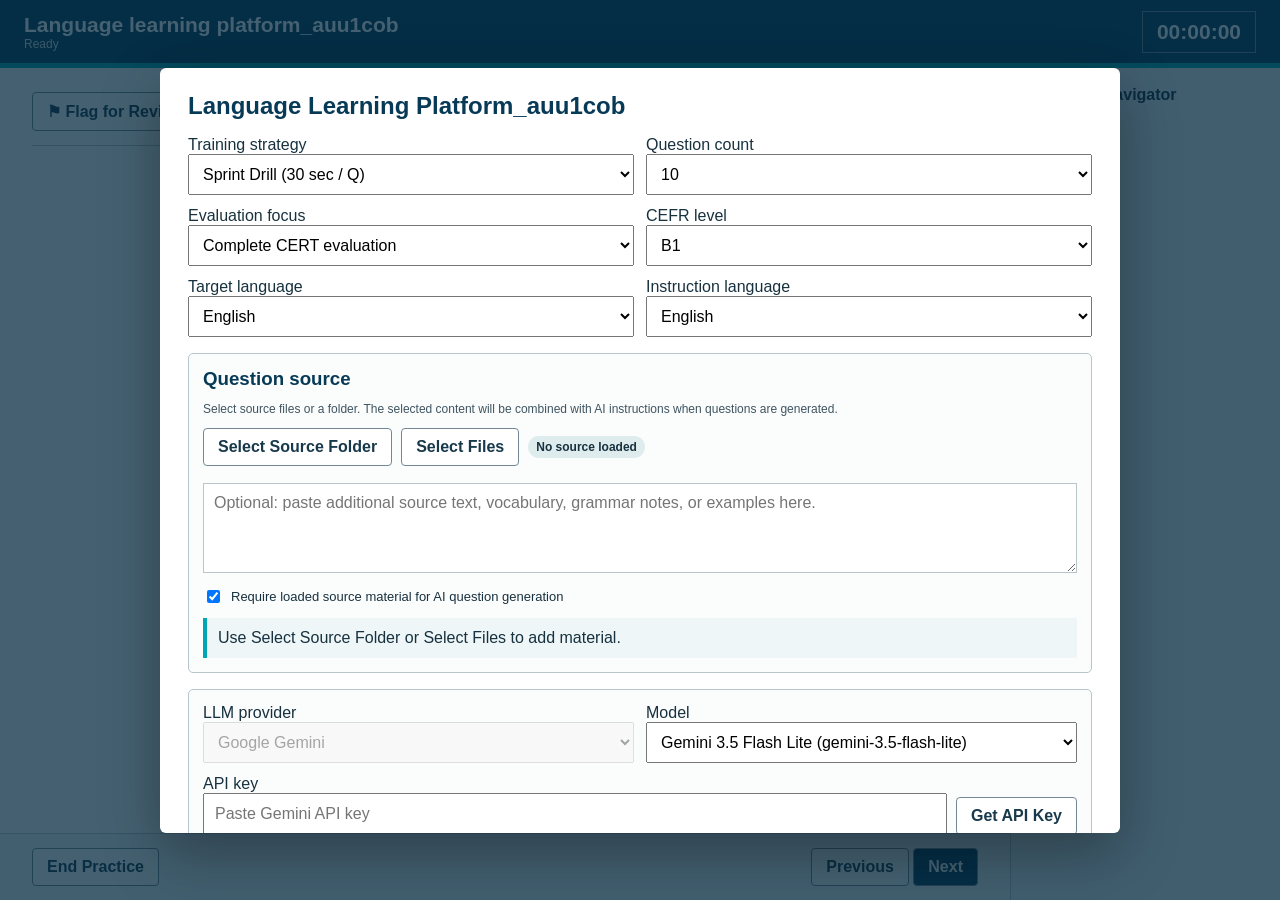
<file: Learning_platform.html>
<!doctype html>
<html lang="en">
<head>
<meta charset="utf-8"><meta name="viewport" content="width=device-width,initial-scale=1">
<title>Language Learning Platform_auu1cob</title>
<meta http-equiv="Content-Security-Policy" content="default-src 'self'; script-src 'self' 'unsafe-inline'; style-src 'self' 'unsafe-inline'; connect-src https://generativelanguage.googleapis.com; img-src 'self' data:; object-src 'none'; base-uri 'self'; form-action 'self'">
<style>
:root{--navy:#073a57;--teal:#00a6b2;--bg:#eef3f5;--line:#b8c5cb;--ok:#17823b;--bad:#c43832;--warn:#f2a900;--muted:#5b6d77}*{box-sizing:border-box}body{margin:0;font-family:Segoe UI,Arial,sans-serif;background:var(--bg);color:#17313f}button,input,select,textarea{font:inherit}header{height:68px;background:var(--navy);color:#fff;border-bottom:5px solid var(--teal);display:flex;align-items:center;justify-content:space-between;padding:0 24px}.brand{font-size:21px;font-weight:750}.sub,.small{font-size:12px;opacity:.82}.timer{font-size:21px;font-weight:700;border:1px solid #6f8998;padding:8px 14px}.layout{display:grid;grid-template-columns:1fr 270px;min-height:calc(100vh - 68px)}main{background:#fff;padding:24px 32px 96px}.side{padding:18px;border-left:1px solid var(--line)}.toolbar{display:flex;gap:9px;border-bottom:1px solid var(--line);padding-bottom:14px}.btn{border:1px solid #738894;background:#fff;color:#17394b;padding:9px 14px;border-radius:4px;font-weight:650;cursor:pointer}.btn:disabled{opacity:.5;cursor:not-allowed}.primary{background:var(--navy);color:#fff}.meta{display:flex;justify-content:space-between;margin:22px 0 16px;font-weight:700}.stem{font-size:19px;line-height:1.55;max-width:1000px}.answers{display:grid;gap:11px;max-width:1000px}.option{display:flex;gap:12px;padding:14px;border:1px solid #a8b6bd;cursor:pointer}.option.selected{border:2px solid var(--navy);background:#eaf5f7;padding:13px}.grid{display:grid;grid-template-columns:repeat(5,1fr);gap:7px;margin-top:15px}.qbtn{height:38px;border:1px solid #87969e;background:#fff;font-weight:700}.done{background:var(--navy);color:#fff}.flag{border:3px solid var(--warn)}.current{outline:3px solid var(--teal)}.expired{background:#ddd;color:#555}.footer{position:fixed;bottom:0;left:0;right:270px;background:#f3f6f7;border-top:1px solid var(--line);padding:14px 32px;display:flex;justify-content:space-between;z-index:6}.modal{position:fixed;inset:0;background:#052b40bd;display:flex;align-items:center;justify-content:center;padding:20px;z-index:20}.hidden{display:none!important}.card{background:#fff;width:min(960px,96vw);max-height:85vh;overflow:auto;padding:24px 28px;border-radius:6px;box-shadow:0 20px 60px #0005}.card h1,.card h2{color:var(--navy);margin:0 0 16px}.fields{display:grid;grid-template-columns:repeat(2,1fr);gap:12px}.fields input,.fields select{width:100%;padding:10px}.providerBox,.sourceBox{border:1px solid var(--line);padding:14px;margin-top:16px;border-radius:5px;background:#fbfcfc}.actions,.sourceActions{display:flex;justify-content:flex-end;gap:9px;flex-wrap:wrap;margin-top:20px}.sourceActions{justify-content:flex-start;margin-top:0;align-items:center}.status,.sourceSummary{padding:11px;background:#eef6f7;border-left:4px solid var(--teal);margin-top:12px}.status.ok{background:#eef8f1;border-color:var(--ok)}.status.bad{background:#fff4f3;border-color:var(--bad)}.timingNotice{margin-top:16px;padding:12px;background:#eef6f7;border-left:4px solid var(--teal)}.timingNotice h3,.sourceBox h3{margin:0 0 8px;color:var(--navy)}.timingNotice ul{margin:0;padding-left:22px}.summary{display:grid;grid-template-columns:repeat(4,1fr);gap:12px;margin:18px 0}.stat{text-align:center;padding:15px;background:#edf3f5;border-top:4px solid var(--navy)}.stat b{display:block;font-size:27px}.result{padding:10px 14px;border-left:5px solid var(--ok);background:#f3f8f5;margin:10px 0}.wrong{border-color:var(--bad);background:#fff4f3}.toast{position:fixed;right:22px;top:84px;padding:13px 18px;color:#fff;border-radius:5px;z-index:99;box-shadow:0 8px 30px #0004;background:var(--ok);max-width:420px}.toast.bad{background:var(--bad)}.spinner{display:inline-block;width:15px;height:15px;border:2px solid #ffffff80;border-top-color:#fff;border-radius:50%;animation:spin .8s linear infinite;vertical-align:-2px;margin-right:7px}@keyframes spin{to{transform:rotate(360deg)}}.apiRow{grid-column:1/-1;display:grid;grid-template-columns:1fr auto;gap:9px;align-items:end}.pmiDash{margin:18px 0;padding:18px;border:1px solid var(--line);background:#fbfcfc}.bandScale{display:grid;grid-template-columns:repeat(4,1fr);height:34px;overflow:hidden;color:#fff;font-size:12px;font-weight:700;text-align:center;line-height:34px}.bandScale span:nth-child(1){background:#b7443e}.bandScale span:nth-child(2){background:#e38b2c}.bandScale span:nth-child(3){background:#2b8a70}.bandScale span:nth-child(4){background:#075985}.markerRow{position:relative;height:28px}.scoreMarker{position:absolute;top:3px;transform:translateX(-50%);font-weight:800;color:var(--navy)}.domainRows{display:grid;gap:10px;margin-top:16px}.domainRow{display:grid;grid-template-columns:minmax(130px,1fr) 2fr 130px;gap:10px;align-items:center}.domainBar{height:14px;background:#dce5e9;border-radius:10px;overflow:hidden}.domainFill{height:100%;background:var(--teal)}.bandLabel{font-weight:750;text-align:right}.practiceOnly{margin-top:12px;font-size:12px;color:var(--muted)}.confidenceBox{max-width:1000px;margin-top:14px;padding:12px;background:#eef6f7;border-left:4px solid var(--teal)}.confidenceBox select{margin-left:8px;padding:7px}.sourceList{font-size:12px;color:var(--muted);margin-top:7px;max-height:80px;overflow:auto;white-space:pre-wrap}.sourceBox textarea{width:100%;min-height:90px;margin-top:10px;padding:10px;border:1px solid var(--line);resize:vertical}.sourceBadge{display:inline-block;padding:4px 8px;border-radius:12px;background:#dfecee;font-size:12px;font-weight:700}.checkRow{display:flex;gap:8px;align-items:center;margin-top:10px;font-size:13px}@media(max-width:820px){.layout{grid-template-columns:1fr}.side{display:none}.footer{right:0}.fields,.summary{grid-template-columns:1fr}.apiRow{grid-template-columns:1fr}main{padding:18px 18px 96px}}
</style></head>
<body>
<header><div><div class="brand">Language learning platform_auu1cob</div><div class="sub" id="modeLabel">Ready</div></div><div class="timer" id="timer">00:00:00</div></header>
<div class="layout"><main><div class="toolbar"><button class="btn" id="flagBtn">⚑ Flag for Review</button></div><div class="meta"><span id="num"></span><span id="flagText"></span></div><div class="stem" id="stem"></div><div id="answers" class="answers"></div><div id="confidenceBox" class="confidenceBox hidden"><b>Confidence:</b><select id="confidence"><option value="">Select</option><option>Very confident</option><option>Confident</option><option>Unsure</option><option>Guess</option></select></div></main><aside class="side"><b>Question Navigator</b><div id="nav" class="grid"></div></aside></div>
<div class="footer"><button class="btn" id="endBtn">End Practice</button><div><button class="btn" id="prev">Previous</button> <button class="btn primary" id="next">Next</button></div></div>
<div class="modal" id="home"><section class="card"><h1>Language Learning Platform_auu1cob</h1><div class="fields">
<label>Training strategy<select id="practiceMode"><option value="sprint" selected>Sprint Drill (30 sec / Q)</option><option value="full">Full Practice (60 sec / Q)</option></select></label><label>Question count<select id="count"></select></label>
<label>Evaluation focus<select id="domain"><option selected>Complete CERT evaluation</option><option>Grammar and Vocabulary</option><option>Reading Comprehension</option><option>Listening and Context</option><option>Functional Language</option></select></label>
<label>CEFR level<select id="difficulty"><option>A1</option><option>A2</option><option selected>B1</option><option>B2</option><option>C1</option></select></label><label>Target language<select id="targetLanguage"><option selected>English</option><option>German</option><option>Czech</option></select></label><label>Instruction language<select id="instructionLanguage"><option selected>English</option><option>German</option><option>Czech</option></select></label></div>
<div class="sourceBox"><h3>Question source</h3><p class="small">Select source files or a folder. The selected content will be combined with AI instructions when questions are generated.</p><div class="sourceActions"><button class="btn" id="selectFolder" type="button">Select Source Folder</button><button class="btn" id="selectFiles" type="button">Select Files</button><span class="sourceBadge" id="sourceBadge">No source loaded</span><input id="sourceFiles" type="file" multiple accept=".txt,.md,.csv,.json,.html,.htm" class="hidden"></div><div class="sourceList" id="sourceList"></div><textarea id="sourceText" placeholder="Optional: paste additional source text, vocabulary, grammar notes, or examples here."></textarea><label class="checkRow"><input id="requireSource" type="checkbox" checked> Require loaded source material for AI question generation</label><div id="sourceStatus" class="sourceSummary">Use Select Source Folder or Select Files to add material.</div></div>
<div class="providerBox"><div class="fields"><label>LLM provider<select disabled><option>Google Gemini</option></select></label><label>Model<select id="model"></select></label><div class="apiRow"><label>API key<input id="apiKey" type="password" placeholder="Paste Gemini API key" autocomplete="off" spellcheck="false"></label><button class="btn" id="getApiKey" type="button">Get API Key</button></div></div><div id="status" class="status">Enter an API key and test the connection.</div><div class="actions"><button class="btn" id="testConnection">Test Connection</button><button class="btn" id="generate" disabled>Generate Questions</button><button class="btn primary" id="startPractice" disabled>Start Sprint Drill</button></div></div>
<div class="timingNotice"><h3>Disclaimer & Keyboard Shortcuts</h3><ul><li><b>Security Disclaimer:</b> The API key is held only in this browser tab. Source content is sent to the AI provider only when generating questions. Do not use confidential, personal, export-controlled, or restricted material.</li><li><b>Keyboard Shortcuts (Alt + Key):</b> <b>N</b> Next, <b>P</b> Previous, <b>F</b> Flag, <b>R</b> Finish.</li></ul></div></section></div>
<div class="modal hidden" id="results"><section class="card"><h2>Final Results</h2><div class="summary"><div class="stat"><b id="pct">0%</b>Score</div><div class="stat"><b id="correct">0/0</b>Correct</div><div class="stat"><b id="answered">0/0</b>Answered</div><div class="stat"><b id="used">0m</b>Time used</div></div><div id="pmiDashboard" class="pmiDash"></div><div id="details"></div><div class="actions"><button class="btn primary" id="restart">Return Home</button></div></section></div><div id="toast" class="toast hidden" role="status" aria-live="polite"></div>
<script>
'use strict';
const CONFIG={SPRINT_TIME_LIMIT:30,FULL_TIME_LIMIT:60,MAX_SOURCE_CHARS:60000,MAX_ATTEMPTS:4};
const SECTIONS=['Grammar and Vocabulary','Reading Comprehension','Listening and Context','Functional Language'];
const MODELS=[['gemini-3.5-flash-lite','Gemini 3.5 Flash Lite'],['gemini-3.1-flash-lite','Gemini 3.1 Flash Lite']];
const $=id=>document.getElementById(id);let connected=false,bank=[],Q=[],idx=0,ans=[],flags=[],expired=[],confidenceAnswers=[],remaining=0,tick=null,startTime=0,mode='sprint',sourceDocuments=[],sourceCombined='';
function toast(msg,bad=false){const t=$('toast');t.textContent=msg;t.className='toast'+(bad?' bad':'');clearTimeout(t._h);t._h=setTimeout(()=>t.classList.add('hidden'),4200)}
function setStatus(msg,state=''){const s=$('status');s.textContent=msg;s.className='status'+(state?' '+state:'')}
function esc(v){return String(v).replace(/[&<>"']/g,m=>({'&':'&amp;','<':'&lt;','>':'&gt;','"':'&quot;',"'":'&#39;'}[m]))}
function extractJSON(text){let s=String(text||'').trim().replace(/^```(?:json)?\s*/i,'').replace(/```\s*$/,'').trim();for(const m of s.matchAll(/[\{\[]/g)){const start=m.index,stack=[];let quote=false,escape=false;for(let i=start;i<s.length;i++){const ch=s[i];if(quote){if(escape)escape=false;else if(ch==='\\')escape=true;else if(ch==='"')quote=false;continue}if(ch==='"'){quote=true;continue}if(ch==='{'||ch==='[')stack.push(ch);else if(ch==='}'||ch===']'){const open=stack.pop();if((open==='{'&&ch!=='}')||(open==='['&&ch!==']'))break;if(!stack.length){try{return JSON.parse(s.slice(start,i+1))}catch{break}}}}}throw new Error('No valid JSON object was returned')}
async function callGemini(prompt){const key=$('apiKey').value.trim();if(!key)throw new Error('Gemini API key is required');const url=`https://generativelanguage.googleapis.com/v1beta/models/${encodeURIComponent($('model').value)}:generateContent`;const r=await fetch(url,{method:'POST',headers:{'Content-Type':'application/json','x-goog-api-key':key},body:JSON.stringify({contents:[{parts:[{text:prompt}]}],generationConfig:{responseMimeType:'application/json'}})});const data=await r.json().catch(()=>({}));if(!r.ok)throw new Error(data?.error?.message||`HTTP ${r.status}`);return data?.candidates?.[0]?.content?.parts?.map(p=>p.text||'').join('')||''}
function normalizeQuestion(raw){if(!raw||typeof raw!=='object')return null;let q=raw.q??raw.question??raw.stem,o=raw.o??raw.options??raw.choices,a=raw.a??raw.answer??raw.correctIndex,e=raw.e??raw.explanation,topic=raw.topic,cefr=raw.cefr,skill=raw.skill;if(o&&typeof o==='object'&&!Array.isArray(o))o=Object.values(o);if(!Array.isArray(o)||o.length!==4)return null;o=o.map(x=>String(x).trim());if(typeof a==='string'){const t=a.trim();if(/^[A-D]$/i.test(t))a=t.toUpperCase().charCodeAt(0)-65;else if(/^\d+$/.test(t))a=Number(t);else a=o.findIndex(x=>x.toLowerCase()===t.toLowerCase())}if(typeof q!=='string'||!q.trim()||!Number.isInteger(a)||a<0||a>3)return null;return{q:q.replace(/\s+/g,' ').trim(),o,a,e:String(e||'').trim(),topic:String(topic||'').trim(),cefr:String(cefr||'').trim().toUpperCase(),skill:String(skill||'').trim(),optionRationales:Array.isArray(raw.optionRationales)?raw.optionRationales.slice(0,4).map(String):[]}}
function validateQuestion(q){const errors=[],focus=$('domain').value,level=$('difficulty').value;if(!SECTIONS.includes(q.topic))errors.push('invalid section');if(focus!=='Complete CERT evaluation'&&q.topic!==focus)errors.push('wrong section');if(q.cefr!==level)errors.push('wrong CEFR label');if(q.q.length<25)errors.push('question too short');if(q.e.length<45)errors.push('explanation too short');if(new Set(q.o.map(x=>x.toLowerCase())).size!==4)errors.push('duplicate options');if(q.o.some(x=>x.length<1))errors.push('empty option');if(/all of the above|none of the above/i.test(q.o.join(' ')))errors.push('weak option pattern');if(q.topic==='Reading Comprehension'&&!/(passage|text|email|notice|article|message|dialogue|read)/i.test(q.q))errors.push('missing reading context');if(q.topic==='Listening and Context'&&!/(transcript|speaker|conversation|dialogue|announcement|says|said)/i.test(q.q))errors.push('missing transcript context');if(q.topic==='Grammar and Vocabulary'&&!/(sentence|word|phrase|grammar|vocabulary|form|means|correct)/i.test(q.q))errors.push('weak grammar/vocabulary signal');if(q.topic==='Functional Language'&&!/(reply|respond|request|apolog|suggest|offer|ask|situation|appropriate)/i.test(q.q))errors.push('weak functional-language signal');return errors}
function pullQuestions(data){const arr=Array.isArray(data)?data:(data.questions||data.items||[]);return arr.map(normalizeQuestion).filter(Boolean).map(q=>({q,errors:validateQuestion(q)}))}
function fingerprint(q){return(q.q+' '+q.o.join(' ')).toLowerCase().replace(/[^a-z0-9\u00c0-\u024f]+/g,' ').split(' ').filter(x=>x.length>3).slice(0,18)}
function similarity(a,b){const A=new Set(fingerprint(a)),B=new Set(fingerprint(b));let hit=0;A.forEach(x=>{if(B.has(x))hit++});return hit/Math.max(1,new Set([...A,...B]).size)}
function addUnique(valid){for(const q of valid){if(!bank.some(x=>similarity(x,q)>.72))bank.push(q)}}
function sourceExtension(name){const m=String(name).toLowerCase().match(/\.([^.]+)$/);return m?m[1]:''}function isReadableSource(f){return['txt','md','csv','json','html','htm'].includes(sourceExtension(f.name))}
function updateSourceUI(){const chars=sourceCombined.length+$('sourceText').value.trim().length;$('sourceBadge').textContent=sourceDocuments.length?`${sourceDocuments.length} file(s) · ${chars.toLocaleString()} chars`:chars?`Pasted source · ${chars.toLocaleString()} chars`:'No source loaded';$('sourceList').textContent=sourceDocuments.map(x=>`${x.path} (${x.chars.toLocaleString()} chars)`).join('\n');$('sourceStatus').textContent=chars?'Source is ready and will be added to the AI generation prompt.':'Use Select Source Folder or Select Files to add material.'}
async function loadSourceFiles(files){const readable=files.filter(isReadableSource),chunks=[];sourceDocuments=[];for(const f of readable){const text=(await f.text()).replace(/\u0000/g,'').trim();const room=CONFIG.MAX_SOURCE_CHARS-chunks.join('\n\n').length;if(room<=0)break;if(text){const used=text.slice(0,room);sourceDocuments.push({path:f.webkitRelativePath||f.name,chars:used.length});chunks.push(`SOURCE FILE: ${f.webkitRelativePath||f.name}\n${used}`)}}sourceCombined=chunks.join('\n\n');updateSourceUI();toast(`${sourceDocuments.length} source file(s) loaded`)}
async function chooseFolder(){try{if(window.showDirectoryPicker){const dir=await window.showDirectoryPicker({mode:'read'}),files=[];async function walk(h){for await(const e of h.values())e.kind==='file'?files.push(await e.getFile()):await walk(e)}await walk(dir);await loadSourceFiles(files)}else{$('sourceFiles').setAttribute('webkitdirectory','');$('sourceFiles').click()}}catch(e){if(e.name!=='AbortError')toast(`Folder selection failed: ${e.message}`,true)}}
function sourceForPrompt(){return[sourceCombined,$('sourceText').value.trim()&&'PASTED SOURCE:\n'+$('sourceText').value.trim()].filter(Boolean).join('\n\n').slice(0,CONFIG.MAX_SOURCE_CHARS)}
function desiredDistribution(n){const focus=$('domain').value;if(focus!=='Complete CERT evaluation')return`${n} ${focus}`;const base=Math.floor(n/4),rem=n%4;return SECTIONS.map((s,i)=>`${base+(i<rem?1:0)} ${s}`).join(', ')}
function promptFor(n,rejections=[]){const level=$('difficulty').value,target=$('targetLanguage').value,instructions=$('instructionLanguage').value,focus=$('domain').value,source=sourceForPrompt();return`Create exactly ${n} high-quality CERT-style language evaluation questions. Target language: ${target}. Instruction and explanation language: ${instructions}. CEFR: ${level}. Focus: ${focus}. Required distribution: ${desiredDistribution(n)}. Return only JSON with {"questions":[{"q":"context plus question","o":["A","B","C","D"],"a":0,"e":"explanation proving why the answer is correct","topic":"one exact approved section name","cefr":"${level}","skill":"specific assessed skill","optionRationales":["why A is right/wrong","why B is right/wrong","why C is right/wrong","why D is right/wrong"]}]}. Rules: exactly four unique plausible options; one unambiguously correct answer; zero-based answer index; no all/none-of-the-above; explanation at least 45 characters; every item must test the stated skill and match CEFR ${level}. Reading Comprehension must include a short passage, email, notice, or message. Listening and Context must include a clearly labelled written transcript or dialogue and must not claim audio is playing. Grammar and Vocabulary must explicitly test a form, word, phrase, or sentence. Functional Language must present a communicative situation requiring the most appropriate response. Avoid trick questions and clues from option length. ${mode==='sprint'?'Keep the full item concise enough for rapid practice.':'Use realistic short test scenarios.'}${source?' Ground vocabulary, situations, and facts only in this source material:\n'+source:' Use general language-learning content.'}${rejections.length?' Correct these previously detected quality problems in the replacement questions: '+rejections.join('; '):''}`}
async function testConnection(){const b=$('testConnection');b.disabled=true;b.innerHTML='<span class="spinner"></span>Connecting';setStatus('Testing connection...');try{const d=extractJSON(await callGemini('Return only {"connected":true}.'));if(d.connected!==true)throw new Error('Unexpected response');connected=true;$('generate').disabled=false;setStatus(`Connected to ${$('model').value}.`,'ok');toast('Connection successful')}catch(e){connected=false;$('generate').disabled=true;$('startPractice').disabled=true;setStatus(`Connection failed: ${e.message}`,'bad');toast(`Connection failed: ${e.message}`,true)}finally{b.disabled=false;b.textContent='Test Connection'}}
async function generate(){if(!connected)return toast('Test the connection first.',true);if($('requireSource').checked&&!sourceForPrompt())return toast('Load source material first.',true);const count=Number($('count').value),b=$('generate');bank=[];b.disabled=true;b.innerHTML='<span class="spinner"></span>Generating';let rejectionNotes=[];try{for(let attempt=1;attempt<=CONFIG.MAX_ATTEMPTS&&bank.length<count;attempt++){setStatus(`Generating and validating: ${bank.length}/${count}...`);const parsed=pullQuestions(extractJSON(await callGemini(promptFor(count-bank.length,rejectionNotes.slice(-12)))));const valid=parsed.filter(x=>!x.errors.length).map(x=>x.q);rejectionNotes=parsed.filter(x=>x.errors.length).flatMap(x=>x.errors);addUnique(valid);bank=bank.slice(0,count)}if(!bank.length)throw new Error('AI responses did not pass the quality checks');$('startPractice').disabled=false;setStatus(bank.length===count?`Loaded ${count} quality-validated questions.`:`Loaded ${bank.length} validated questions. Some AI items were rejected.`,'ok');toast(`${bank.length} validated questions ready`)}catch(e){bank=[];$('startPractice').disabled=true;setStatus(`Generation failed: ${e.message}`,'bad');toast(`Generation failed: ${e.message}`,true)}finally{b.disabled=false;b.textContent='Generate Questions'}}
const fmt=s=>'00:'+String(Math.floor(s/60)).padStart(2,'0')+':'+String(s%60).padStart(2,'0');function resetTimer(){remaining=mode==='sprint'?CONFIG.SPRINT_TIME_LIMIT:CONFIG.FULL_TIME_LIMIT;$('timer').textContent=fmt(remaining);clearInterval(tick);tick=setInterval(()=>{remaining=Math.max(0,remaining-1);$('timer').textContent=fmt(remaining);if(!remaining){clearInterval(tick);if(ans[idx]===null)expired[idx]=true;if(idx<Q.length-1){idx++;resetTimer();render()}else finish()}},1000)}
function start(){Q=bank.slice();if(!Q.length)return;idx=0;ans=Array(Q.length).fill(null);flags=Array(Q.length).fill(false);expired=Array(Q.length).fill(false);confidenceAnswers=Array(Q.length).fill('');startTime=Date.now();$('home').classList.add('hidden');$('confidenceBox').classList.remove('hidden');$('modeLabel').textContent=mode==='sprint'?'Sprint Drill':'Full Practice';resetTimer();render()}
function render(){const q=Q[idx];$('num').textContent=`Question ${idx+1} of ${Q.length} · ${q.topic}`;$('flagText').textContent=expired[idx]?'Skipped':flags[idx]?'⚑ Flagged':'';$('flagBtn').textContent=flags[idx]?'⚑ Remove Flag':'⚑ Flag for Review';$('stem').textContent=q.q;$('answers').innerHTML='';q.o.forEach((v,k)=>{const l=document.createElement('label');l.className='option'+(ans[idx]===k?' selected':'');const input=document.createElement('input');input.type='radio';input.name='answer';input.checked=ans[idx]===k;input.disabled=expired[idx];input.onchange=()=>{ans[idx]=k;render()};const letter=document.createElement('b');letter.textContent=String.fromCharCode(65+k)+'.';const span=document.createElement('span');span.textContent=v;l.append(input,letter,span);$('answers').appendChild(l)});$('confidence').value=confidenceAnswers[idx]||'';$('confidence').disabled=expired[idx];$('prev').disabled=idx===0;$('next').textContent=idx===Q.length-1?'Finish':'Next';nav()}
function nav(){$('nav').innerHTML='';Q.forEach((_,k)=>{const b=document.createElement('button');b.className='qbtn'+(ans[k]!==null?' done':'')+(flags[k]?' flag':'')+(expired[k]?' expired':'')+(k===idx?' current':'');b.textContent=k+1;b.onclick=()=>{idx=k;resetTimer();render()};$('nav').appendChild(b)})}
function renderDashboard(){const total=Q.length||1,c=Q.filter((q,k)=>ans[k]===q.a).length,pct=Math.round(c/total*100),g={};SECTIONS.forEach(s=>g[s]={n:0,c:0});Q.forEach((q,k)=>{g[q.topic].n++;if(ans[k]===q.a)g[q.topic].c++});const rows=SECTIONS.map(s=>{const v=g[s],p=v.n?Math.round(v.c/v.n*100):0;return`<div class="domainRow"><b>${esc(s)}</b><div class="domainBar"><div class="domainFill" style="width:${p}%"></div></div><div class="bandLabel">${v.c}/${v.n} · ${p}%</div></div>`}).join('');$('pmiDashboard').innerHTML=`<h3>CERT Language Evaluation</h3><div class="bandScale"><span>0–49%</span><span>50–64%</span><span>65–79%</span><span>80–100%</span></div><div class="markerRow"><span class="scoreMarker" style="left:${Math.max(1,Math.min(99,pct))}%">▲ Overall ${pct}%</span></div><div class="domainRows">${rows}</div><div class="practiceOnly">Training assessment only. This platform does not issue an official certificate.</div>`}
function finish(){if(!Q.length)return;clearInterval(tick);const c=Q.filter((q,k)=>ans[k]===q.a).length,n=ans.filter(x=>x!==null).length;$('pct').textContent=Math.round(c/Q.length*100)+'%';$('correct').textContent=c+'/'+Q.length;$('answered').textContent=n+'/'+Q.length;$('used').textContent=Math.max(1,Math.ceil((Date.now()-startTime)/60000))+'m';renderDashboard();$('details').innerHTML='';Q.forEach((q,k)=>{const d=document.createElement('div');d.className='result '+(ans[k]===q.a?'':'wrong');const title=document.createElement('b');title.textContent=`Question ${k+1}: ${ans[k]===q.a?'Correct':expired[k]?'Skipped':'Incorrect'}`;d.appendChild(title);[`Your answer: ${ans[k]===null?'Not answered':q.o[ans[k]]}`,`Correct answer: ${q.o[q.a]}`,`Explanation: ${q.e}`,`Section: ${q.topic} | CEFR: ${q.cefr} | Skill: ${q.skill}`,`Confidence: ${confidenceAnswers[k]||'Not selected'}`].forEach(x=>{d.appendChild(document.createElement('br'));d.appendChild(document.createTextNode(x))});if(q.optionRationales.length){d.appendChild(document.createElement('br'));const b=document.createElement('b');b.textContent='Option analysis:';d.appendChild(b);q.optionRationales.forEach((r,i)=>{d.appendChild(document.createElement('br'));d.appendChild(document.createTextNode(`${String.fromCharCode(65+i)}. ${r}`))})}$('details').appendChild(d)});$('results').classList.remove('hidden')}
function invalidate(){bank=[];$('startPractice').disabled=true;if(connected)setStatus('Settings changed. Generate a new question set.')}
$('selectFolder').onclick=chooseFolder;$('selectFiles').onclick=()=>{$('sourceFiles').removeAttribute('webkitdirectory');$('sourceFiles').click()};$('sourceFiles').onchange=e=>loadSourceFiles([...e.target.files]);$('sourceText').oninput=()=>{updateSourceUI();invalidate()};$('practiceMode').onchange=()=>{mode=$('practiceMode').value;const counts=mode==='sprint'?[5,10]:[10,20,30];$('count').innerHTML=counts.map(n=>`<option ${n===10?'selected':''}>${n}</option>`).join('');$('startPractice').textContent=mode==='sprint'?'Start Sprint Drill':'Start Full Practice';invalidate()};['domain','difficulty','targetLanguage','instructionLanguage','count'].forEach(id=>$(id).onchange=invalidate);$('getApiKey').onclick=()=>window.open('https://aistudio.google.com/apikey','_blank','noopener,noreferrer');$('apiKey').oninput=()=>{sessionStorage.setItem('geminiApiKey',$('apiKey').value);connected=false;$('generate').disabled=true;invalidate();setStatus('API key changed. Test the connection again.')};$('model').onchange=()=>{connected=false;$('generate').disabled=true;invalidate();setStatus('Model changed. Test the connection again.')};$('testConnection').onclick=testConnection;$('generate').onclick=generate;$('startPractice').onclick=start;$('prev').onclick=()=>{if(idx){idx--;resetTimer();render()}};$('next').onclick=()=>{if(idx<Q.length-1){idx++;resetTimer();render()}else finish()};$('flagBtn').onclick=()=>{flags[idx]=!flags[idx];render()};$('endBtn').onclick=finish;$('restart').onclick=()=>location.reload();$('confidence').onchange=()=>{if(Q.length)confidenceAnswers[idx]=$('confidence').value};document.addEventListener('keydown',e=>{if(!e.altKey||!Q.length||!$('home').classList.contains('hidden'))return;const k=e.key.toLowerCase();if(k==='n')$('next').click();else if(k==='p')$('prev').click();else if(k==='f')$('flagBtn').click();else if(k==='r')finish();if('npfr'.includes(k))e.preventDefault()});
$('model').innerHTML=MODELS.map((x,i)=>`<option value="${x[0]}" ${i===0?'selected':''}>${x[1]} (${x[0]})</option>`).join('');$('practiceMode').dispatchEvent(new Event('change'));updateSourceUI();const savedKey=sessionStorage.getItem('geminiApiKey');if(savedKey){$('apiKey').value=savedKey;setStatus('API key restored for this browser tab. Test the connection.')}
</script></body></html>
</file>
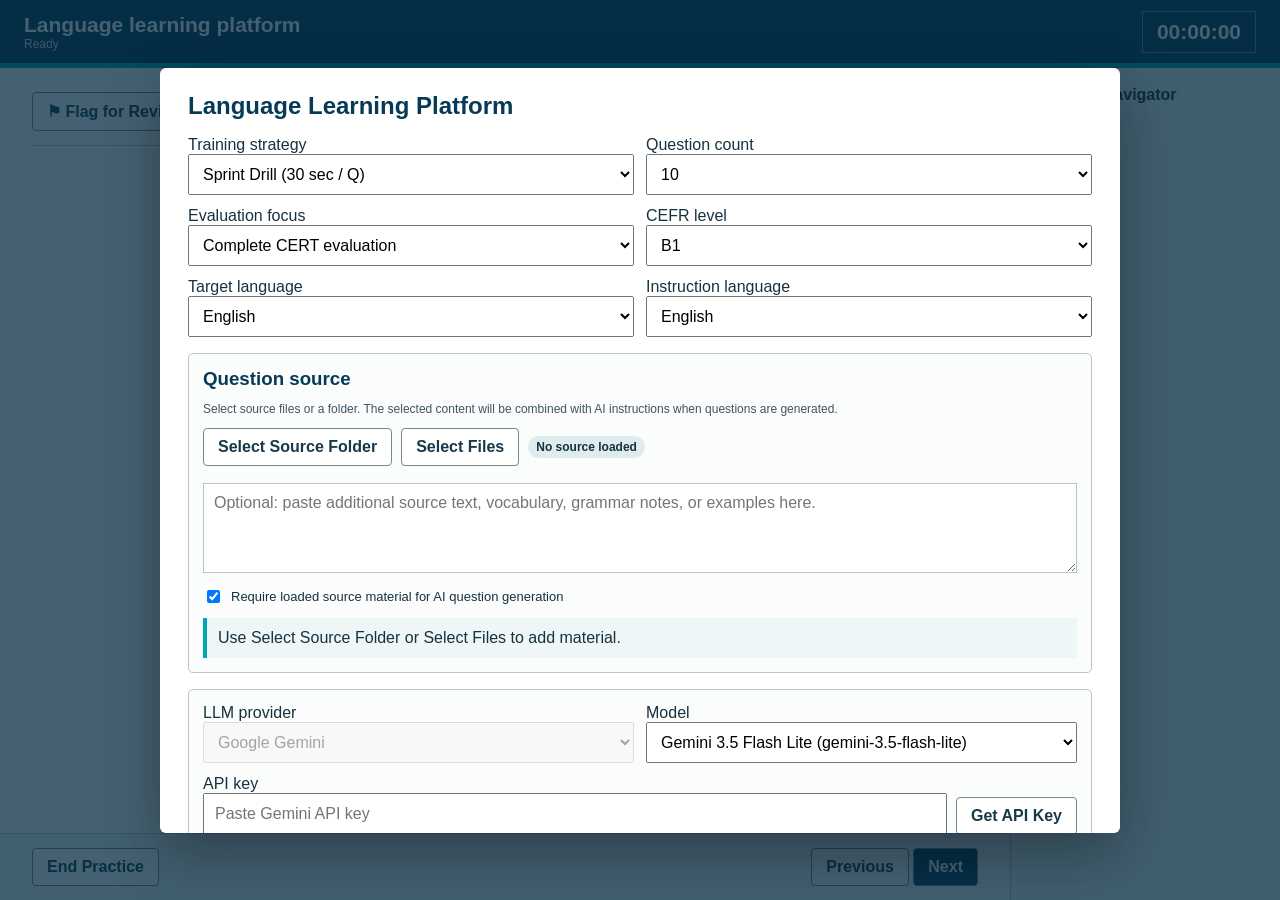
<file: Learnings01.html>
<!doctype html>
<html lang="en">
<head>
<meta charset="utf-8"><meta name="viewport" content="width=device-width,initial-scale=1">
<title>Language Learning Platform</title>
<meta http-equiv="Content-Security-Policy" content="default-src 'self'; script-src 'self' 'unsafe-inline'; style-src 'self' 'unsafe-inline'; connect-src https://generativelanguage.googleapis.com; img-src 'self' data:; object-src 'none'; base-uri 'self'; form-action 'self'">
<style>
:root{--navy:#073a57;--teal:#00a6b2;--bg:#eef3f5;--line:#b8c5cb;--ok:#17823b;--bad:#c43832;--warn:#f2a900;--muted:#5b6d77}*{box-sizing:border-box}body{margin:0;font-family:Segoe UI,Arial,sans-serif;background:var(--bg);color:#17313f}button,input,select,textarea{font:inherit}header{height:68px;background:var(--navy);color:#fff;border-bottom:5px solid var(--teal);display:flex;align-items:center;justify-content:space-between;padding:0 24px}.brand{font-size:21px;font-weight:750}.sub,.small{font-size:12px;opacity:.82}.timer{font-size:21px;font-weight:700;border:1px solid #6f8998;padding:8px 14px}.layout{display:grid;grid-template-columns:1fr 270px;min-height:calc(100vh - 68px)}main{background:#fff;padding:24px 32px 96px}.side{padding:18px;border-left:1px solid var(--line)}.toolbar{display:flex;gap:9px;border-bottom:1px solid var(--line);padding-bottom:14px}.btn{border:1px solid #738894;background:#fff;color:#17394b;padding:9px 14px;border-radius:4px;font-weight:650;cursor:pointer}.btn:disabled{opacity:.5;cursor:not-allowed}.primary{background:var(--navy);color:#fff}.meta{display:flex;justify-content:space-between;margin:22px 0 16px;font-weight:700}.stem{font-size:19px;line-height:1.55;max-width:1000px}.answers{display:grid;gap:11px;max-width:1000px}.option{display:flex;gap:12px;padding:14px;border:1px solid #a8b6bd;cursor:pointer}.option.selected{border:2px solid var(--navy);background:#eaf5f7;padding:13px}.grid{display:grid;grid-template-columns:repeat(5,1fr);gap:7px;margin-top:15px}.qbtn{height:38px;border:1px solid #87969e;background:#fff;font-weight:700}.done{background:var(--navy);color:#fff}.flag{border:3px solid var(--warn)}.current{outline:3px solid var(--teal)}.expired{background:#ddd;color:#555}.footer{position:fixed;bottom:0;left:0;right:270px;background:#f3f6f7;border-top:1px solid var(--line);padding:14px 32px;display:flex;justify-content:space-between;z-index:6}.modal{position:fixed;inset:0;background:#052b40bd;display:flex;align-items:center;justify-content:center;padding:20px;z-index:20}.hidden{display:none!important}.card{background:#fff;width:min(960px,96vw);max-height:85vh;overflow:auto;padding:24px 28px;border-radius:6px;box-shadow:0 20px 60px #0005}.card h1,.card h2{color:var(--navy);margin:0 0 16px}.fields{display:grid;grid-template-columns:repeat(2,1fr);gap:12px}.fields input,.fields select{width:100%;padding:10px}.providerBox,.sourceBox{border:1px solid var(--line);padding:14px;margin-top:16px;border-radius:5px;background:#fbfcfc}.actions,.sourceActions{display:flex;justify-content:flex-end;gap:9px;flex-wrap:wrap;margin-top:20px}.sourceActions{justify-content:flex-start;margin-top:0;align-items:center}.status,.sourceSummary{padding:11px;background:#eef6f7;border-left:4px solid var(--teal);margin-top:12px}.status.ok{background:#eef8f1;border-color:var(--ok)}.status.bad{background:#fff4f3;border-color:var(--bad)}.timingNotice{margin-top:16px;padding:12px;background:#eef6f7;border-left:4px solid var(--teal)}.timingNotice h3,.sourceBox h3{margin:0 0 8px;color:var(--navy)}.timingNotice ul{margin:0;padding-left:22px}.summary{display:grid;grid-template-columns:repeat(4,1fr);gap:12px;margin:18px 0}.stat{text-align:center;padding:15px;background:#edf3f5;border-top:4px solid var(--navy)}.stat b{display:block;font-size:27px}.result{padding:10px 14px;border-left:5px solid var(--ok);background:#f3f8f5;margin:10px 0}.wrong{border-color:var(--bad);background:#fff4f3}.toast{position:fixed;right:22px;top:84px;padding:13px 18px;color:#fff;border-radius:5px;z-index:99;box-shadow:0 8px 30px #0004;background:var(--ok);max-width:420px}.toast.bad{background:var(--bad)}.spinner{display:inline-block;width:15px;height:15px;border:2px solid #ffffff80;border-top-color:#fff;border-radius:50%;animation:spin .8s linear infinite;vertical-align:-2px;margin-right:7px}@keyframes spin{to{transform:rotate(360deg)}}.apiRow{grid-column:1/-1;display:grid;grid-template-columns:1fr auto;gap:9px;align-items:end}.pmiDash{margin:18px 0;padding:18px;border:1px solid var(--line);background:#fbfcfc}.bandScale{display:grid;grid-template-columns:repeat(4,1fr);height:34px;overflow:hidden;color:#fff;font-size:12px;font-weight:700;text-align:center;line-height:34px}.bandScale span:nth-child(1){background:#b7443e}.bandScale span:nth-child(2){background:#e38b2c}.bandScale span:nth-child(3){background:#2b8a70}.bandScale span:nth-child(4){background:#075985}.markerRow{position:relative;height:28px}.scoreMarker{position:absolute;top:3px;transform:translateX(-50%);font-weight:800;color:var(--navy)}.domainRows{display:grid;gap:10px;margin-top:16px}.domainRow{display:grid;grid-template-columns:minmax(130px,1fr) 2fr 130px;gap:10px;align-items:center}.domainBar{height:14px;background:#dce5e9;border-radius:10px;overflow:hidden}.domainFill{height:100%;background:var(--teal)}.bandLabel{font-weight:750;text-align:right}.practiceOnly{margin-top:12px;font-size:12px;color:var(--muted)}.confidenceBox{max-width:1000px;margin-top:14px;padding:12px;background:#eef6f7;border-left:4px solid var(--teal)}.confidenceBox select{margin-left:8px;padding:7px}.sourceList{font-size:12px;color:var(--muted);margin-top:7px;max-height:80px;overflow:auto;white-space:pre-wrap}.sourceBox textarea{width:100%;min-height:90px;margin-top:10px;padding:10px;border:1px solid var(--line);resize:vertical}.sourceBadge{display:inline-block;padding:4px 8px;border-radius:12px;background:#dfecee;font-size:12px;font-weight:700}.checkRow{display:flex;gap:8px;align-items:center;margin-top:10px;font-size:13px}@media(max-width:820px){.layout{grid-template-columns:1fr}.side{display:none}.footer{right:0}.fields,.summary{grid-template-columns:1fr}.apiRow{grid-template-columns:1fr}main{padding:18px 18px 96px}}
</style></head>
<body>
<header><div><div class="brand">Language learning platform</div><div class="sub" id="modeLabel">Ready</div></div><div class="timer" id="timer">00:00:00</div></header>
<div class="layout"><main><div class="toolbar"><button class="btn" id="flagBtn">⚑ Flag for Review</button></div><div class="meta"><span id="num"></span><span id="flagText"></span></div><div class="stem" id="stem"></div><div id="answers" class="answers"></div><div id="confidenceBox" class="confidenceBox hidden"><b>Confidence:</b><select id="confidence"><option value="">Select</option><option>Very confident</option><option>Confident</option><option>Unsure</option><option>Guess</option></select></div></main><aside class="side"><b>Question Navigator</b><div id="nav" class="grid"></div></aside></div>
<div class="footer"><button class="btn" id="endBtn">End Practice</button><div><button class="btn" id="prev">Previous</button> <button class="btn primary" id="next">Next</button></div></div>
<div class="modal" id="home"><section class="card"><h1>Language Learning Platform</h1><div class="fields">
<label>Training strategy<select id="practiceMode"><option value="sprint" selected>Sprint Drill (30 sec / Q)</option><option value="full">Full Practice (60 sec / Q)</option></select></label><label>Question count<select id="count"></select></label>
<label>Evaluation focus<select id="domain"><option selected>Complete CERT evaluation</option><option>Grammar and Vocabulary</option><option>Reading Comprehension</option><option>Listening and Context</option><option>Functional Language</option></select></label>
<label>CEFR level<select id="difficulty"><option>A1</option><option>A2</option><option selected>B1</option><option>B2</option><option>C1</option></select></label><label>Target language<select id="targetLanguage"><option selected>English</option><option>German</option><option>Czech</option></select></label><label>Instruction language<select id="instructionLanguage"><option selected>English</option><option>German</option><option>Czech</option></select></label></div>
<div class="sourceBox"><h3>Question source</h3><p class="small">Select source files or a folder. The selected content will be combined with AI instructions when questions are generated.</p><div class="sourceActions"><button class="btn" id="selectFolder" type="button">Select Source Folder</button><button class="btn" id="selectFiles" type="button">Select Files</button><span class="sourceBadge" id="sourceBadge">No source loaded</span><input id="sourceFiles" type="file" multiple accept=".txt,.md,.csv,.json,.html,.htm" class="hidden"></div><div class="sourceList" id="sourceList"></div><textarea id="sourceText" placeholder="Optional: paste additional source text, vocabulary, grammar notes, or examples here."></textarea><label class="checkRow"><input id="requireSource" type="checkbox" checked> Require loaded source material for AI question generation</label><div id="sourceStatus" class="sourceSummary">Use Select Source Folder or Select Files to add material.</div></div>
<div class="providerBox"><div class="fields"><label>LLM provider<select disabled><option>Google Gemini</option></select></label><label>Model<select id="model"></select></label><div class="apiRow"><label>API key<input id="apiKey" type="password" placeholder="Paste Gemini API key" autocomplete="off" spellcheck="false"></label><button class="btn" id="getApiKey" type="button">Get API Key</button></div></div><div id="status" class="status">Enter an API key and test the connection.</div><div class="actions"><button class="btn" id="testConnection">Test Connection</button><button class="btn" id="generate" disabled>Generate Questions</button><button class="btn primary" id="startPractice" disabled>Start Sprint Drill</button></div></div>
<div class="timingNotice"><h3>Disclaimer & Keyboard Shortcuts</h3><ul><li><b>Security Disclaimer:</b> The API key is held only in this browser tab. Source content is sent to the AI provider only when generating questions. Do not use confidential, personal, export-controlled, or restricted material.</li><li><b>Keyboard Shortcuts (Alt + Key):</b> <b>N</b> Next, <b>P</b> Previous, <b>F</b> Flag, <b>R</b> Finish.</li></ul></div></section></div>
<div class="modal hidden" id="results"><section class="card"><h2>Final Results</h2><div class="summary"><div class="stat"><b id="pct">0%</b>Score</div><div class="stat"><b id="correct">0/0</b>Correct</div><div class="stat"><b id="answered">0/0</b>Answered</div><div class="stat"><b id="used">0m</b>Time used</div></div><div id="pmiDashboard" class="pmiDash"></div><div id="details"></div><div class="actions"><button class="btn primary" id="restart">Return Home</button></div></section></div><div id="toast" class="toast hidden" role="status" aria-live="polite"></div>
<script>
'use strict';
const CONFIG={SPRINT_TIME_LIMIT:30,FULL_TIME_LIMIT:60,MAX_SOURCE_CHARS:60000,MAX_ATTEMPTS:4};
const SECTIONS=['Grammar and Vocabulary','Reading Comprehension','Listening and Context','Functional Language'];
const MODELS=[['gemini-3.5-flash-lite','Gemini 3.5 Flash Lite'],['gemini-3.1-flash-lite','Gemini 3.1 Flash Lite']];
const $=id=>document.getElementById(id);let connected=false,bank=[],Q=[],idx=0,ans=[],flags=[],expired=[],confidenceAnswers=[],remaining=0,tick=null,startTime=0,mode='sprint',sourceDocuments=[],sourceCombined='';
function toast(msg,bad=false){const t=$('toast');t.textContent=msg;t.className='toast'+(bad?' bad':'');clearTimeout(t._h);t._h=setTimeout(()=>t.classList.add('hidden'),4200)}
function setStatus(msg,state=''){const s=$('status');s.textContent=msg;s.className='status'+(state?' '+state:'')}
function esc(v){return String(v).replace(/[&<>"']/g,m=>({'&':'&amp;','<':'&lt;','>':'&gt;','"':'&quot;',"'":'&#39;'}[m]))}
function extractJSON(text){let s=String(text||'').trim().replace(/^```(?:json)?\s*/i,'').replace(/```\s*$/,'').trim();for(const m of s.matchAll(/[\{\[]/g)){const start=m.index,stack=[];let quote=false,escape=false;for(let i=start;i<s.length;i++){const ch=s[i];if(quote){if(escape)escape=false;else if(ch==='\\')escape=true;else if(ch==='"')quote=false;continue}if(ch==='"'){quote=true;continue}if(ch==='{'||ch==='[')stack.push(ch);else if(ch==='}'||ch===']'){const open=stack.pop();if((open==='{'&&ch!=='}')||(open==='['&&ch!==']'))break;if(!stack.length){try{return JSON.parse(s.slice(start,i+1))}catch{break}}}}}throw new Error('No valid JSON object was returned')}
async function callGemini(prompt){const key=$('apiKey').value.trim();if(!key)throw new Error('Gemini API key is required');const url=`https://generativelanguage.googleapis.com/v1beta/models/${encodeURIComponent($('model').value)}:generateContent`;const r=await fetch(url,{method:'POST',headers:{'Content-Type':'application/json','x-goog-api-key':key},body:JSON.stringify({contents:[{parts:[{text:prompt}]}],generationConfig:{responseMimeType:'application/json'}})});const data=await r.json().catch(()=>({}));if(!r.ok)throw new Error(data?.error?.message||`HTTP ${r.status}`);return data?.candidates?.[0]?.content?.parts?.map(p=>p.text||'').join('')||''}
function normalizeQuestion(raw){if(!raw||typeof raw!=='object')return null;let q=raw.q??raw.question??raw.stem,o=raw.o??raw.options??raw.choices,a=raw.a??raw.answer??raw.correctIndex,e=raw.e??raw.explanation,topic=raw.topic,cefr=raw.cefr,skill=raw.skill;if(o&&typeof o==='object'&&!Array.isArray(o))o=Object.values(o);if(!Array.isArray(o)||o.length!==4)return null;o=o.map(x=>String(x).trim());if(typeof a==='string'){const t=a.trim();if(/^[A-D]$/i.test(t))a=t.toUpperCase().charCodeAt(0)-65;else if(/^\d+$/.test(t))a=Number(t);else a=o.findIndex(x=>x.toLowerCase()===t.toLowerCase())}if(typeof q!=='string'||!q.trim()||!Number.isInteger(a)||a<0||a>3)return null;return{q:q.replace(/\s+/g,' ').trim(),o,a,e:String(e||'').trim(),topic:String(topic||'').trim(),cefr:String(cefr||'').trim().toUpperCase(),skill:String(skill||'').trim(),optionRationales:Array.isArray(raw.optionRationales)?raw.optionRationales.slice(0,4).map(String):[]}}
function validateQuestion(q){const errors=[],focus=$('domain').value,level=$('difficulty').value;if(!SECTIONS.includes(q.topic))errors.push('invalid section');if(focus!=='Complete CERT evaluation'&&q.topic!==focus)errors.push('wrong section');if(q.cefr!==level)errors.push('wrong CEFR label');if(q.q.length<25)errors.push('question too short');if(q.e.length<45)errors.push('explanation too short');if(new Set(q.o.map(x=>x.toLowerCase())).size!==4)errors.push('duplicate options');if(q.o.some(x=>x.length<1))errors.push('empty option');if(/all of the above|none of the above/i.test(q.o.join(' ')))errors.push('weak option pattern');if(q.topic==='Reading Comprehension'&&!/(passage|text|email|notice|article|message|dialogue|read)/i.test(q.q))errors.push('missing reading context');if(q.topic==='Listening and Context'&&!/(transcript|speaker|conversation|dialogue|announcement|says|said)/i.test(q.q))errors.push('missing transcript context');if(q.topic==='Grammar and Vocabulary'&&!/(sentence|word|phrase|grammar|vocabulary|form|means|correct)/i.test(q.q))errors.push('weak grammar/vocabulary signal');if(q.topic==='Functional Language'&&!/(reply|respond|request|apolog|suggest|offer|ask|situation|appropriate)/i.test(q.q))errors.push('weak functional-language signal');return errors}
function pullQuestions(data){const arr=Array.isArray(data)?data:(data.questions||data.items||[]);return arr.map(normalizeQuestion).filter(Boolean).map(q=>({q,errors:validateQuestion(q)}))}
function fingerprint(q){return(q.q+' '+q.o.join(' ')).toLowerCase().replace(/[^a-z0-9\u00c0-\u024f]+/g,' ').split(' ').filter(x=>x.length>3).slice(0,18)}
function similarity(a,b){const A=new Set(fingerprint(a)),B=new Set(fingerprint(b));let hit=0;A.forEach(x=>{if(B.has(x))hit++});return hit/Math.max(1,new Set([...A,...B]).size)}
function addUnique(valid){for(const q of valid){if(!bank.some(x=>similarity(x,q)>.72))bank.push(q)}}
function sourceExtension(name){const m=String(name).toLowerCase().match(/\.([^.]+)$/);return m?m[1]:''}function isReadableSource(f){return['txt','md','csv','json','html','htm'].includes(sourceExtension(f.name))}
function updateSourceUI(){const chars=sourceCombined.length+$('sourceText').value.trim().length;$('sourceBadge').textContent=sourceDocuments.length?`${sourceDocuments.length} file(s) · ${chars.toLocaleString()} chars`:chars?`Pasted source · ${chars.toLocaleString()} chars`:'No source loaded';$('sourceList').textContent=sourceDocuments.map(x=>`${x.path} (${x.chars.toLocaleString()} chars)`).join('\n');$('sourceStatus').textContent=chars?'Source is ready and will be added to the AI generation prompt.':'Use Select Source Folder or Select Files to add material.'}
async function loadSourceFiles(files){const readable=files.filter(isReadableSource),chunks=[];sourceDocuments=[];for(const f of readable){const text=(await f.text()).replace(/\u0000/g,'').trim();const room=CONFIG.MAX_SOURCE_CHARS-chunks.join('\n\n').length;if(room<=0)break;if(text){const used=text.slice(0,room);sourceDocuments.push({path:f.webkitRelativePath||f.name,chars:used.length});chunks.push(`SOURCE FILE: ${f.webkitRelativePath||f.name}\n${used}`)}}sourceCombined=chunks.join('\n\n');updateSourceUI();toast(`${sourceDocuments.length} source file(s) loaded`)}
async function chooseFolder(){try{if(window.showDirectoryPicker){const dir=await window.showDirectoryPicker({mode:'read'}),files=[];async function walk(h){for await(const e of h.values())e.kind==='file'?files.push(await e.getFile()):await walk(e)}await walk(dir);await loadSourceFiles(files)}else{$('sourceFiles').setAttribute('webkitdirectory','');$('sourceFiles').click()}}catch(e){if(e.name!=='AbortError')toast(`Folder selection failed: ${e.message}`,true)}}
function sourceForPrompt(){return[sourceCombined,$('sourceText').value.trim()&&'PASTED SOURCE:\n'+$('sourceText').value.trim()].filter(Boolean).join('\n\n').slice(0,CONFIG.MAX_SOURCE_CHARS)}
function desiredDistribution(n){const focus=$('domain').value;if(focus!=='Complete CERT evaluation')return`${n} ${focus}`;const base=Math.floor(n/4),rem=n%4;return SECTIONS.map((s,i)=>`${base+(i<rem?1:0)} ${s}`).join(', ')}
function promptFor(n,rejections=[]){const level=$('difficulty').value,target=$('targetLanguage').value,instructions=$('instructionLanguage').value,focus=$('domain').value,source=sourceForPrompt();return`Create exactly ${n} high-quality CERT-style language evaluation questions. Target language: ${target}. Instruction and explanation language: ${instructions}. CEFR: ${level}. Focus: ${focus}. Required distribution: ${desiredDistribution(n)}. Return only JSON with {"questions":[{"q":"context plus question","o":["A","B","C","D"],"a":0,"e":"explanation proving why the answer is correct","topic":"one exact approved section name","cefr":"${level}","skill":"specific assessed skill","optionRationales":["why A is right/wrong","why B is right/wrong","why C is right/wrong","why D is right/wrong"]}]}. Rules: exactly four unique plausible options; one unambiguously correct answer; zero-based answer index; no all/none-of-the-above; explanation at least 45 characters; every item must test the stated skill and match CEFR ${level}. Reading Comprehension must include a short passage, email, notice, or message. Listening and Context must include a clearly labelled written transcript or dialogue and must not claim audio is playing. Grammar and Vocabulary must explicitly test a form, word, phrase, or sentence. Functional Language must present a communicative situation requiring the most appropriate response. Avoid trick questions and clues from option length. ${mode==='sprint'?'Keep the full item concise enough for rapid practice.':'Use realistic short test scenarios.'}${source?' Ground vocabulary, situations, and facts only in this source material:\n'+source:' Use general language-learning content.'}${rejections.length?' Correct these previously detected quality problems in the replacement questions: '+rejections.join('; '):''}`}
async function testConnection(){const b=$('testConnection');b.disabled=true;b.innerHTML='<span class="spinner"></span>Connecting';setStatus('Testing connection...');try{const d=extractJSON(await callGemini('Return only {"connected":true}.'));if(d.connected!==true)throw new Error('Unexpected response');connected=true;$('generate').disabled=false;setStatus(`Connected to ${$('model').value}.`,'ok');toast('Connection successful')}catch(e){connected=false;$('generate').disabled=true;$('startPractice').disabled=true;setStatus(`Connection failed: ${e.message}`,'bad');toast(`Connection failed: ${e.message}`,true)}finally{b.disabled=false;b.textContent='Test Connection'}}
async function generate(){if(!connected)return toast('Test the connection first.',true);if($('requireSource').checked&&!sourceForPrompt())return toast('Load source material first.',true);const count=Number($('count').value),b=$('generate');bank=[];b.disabled=true;b.innerHTML='<span class="spinner"></span>Generating';let rejectionNotes=[];try{for(let attempt=1;attempt<=CONFIG.MAX_ATTEMPTS&&bank.length<count;attempt++){setStatus(`Generating and validating: ${bank.length}/${count}...`);const parsed=pullQuestions(extractJSON(await callGemini(promptFor(count-bank.length,rejectionNotes.slice(-12)))));const valid=parsed.filter(x=>!x.errors.length).map(x=>x.q);rejectionNotes=parsed.filter(x=>x.errors.length).flatMap(x=>x.errors);addUnique(valid);bank=bank.slice(0,count)}if(!bank.length)throw new Error('AI responses did not pass the quality checks');$('startPractice').disabled=false;setStatus(bank.length===count?`Loaded ${count} quality-validated questions.`:`Loaded ${bank.length} validated questions. Some AI items were rejected.`,'ok');toast(`${bank.length} validated questions ready`)}catch(e){bank=[];$('startPractice').disabled=true;setStatus(`Generation failed: ${e.message}`,'bad');toast(`Generation failed: ${e.message}`,true)}finally{b.disabled=false;b.textContent='Generate Questions'}}
const fmt=s=>'00:'+String(Math.floor(s/60)).padStart(2,'0')+':'+String(s%60).padStart(2,'0');function resetTimer(){remaining=mode==='sprint'?CONFIG.SPRINT_TIME_LIMIT:CONFIG.FULL_TIME_LIMIT;$('timer').textContent=fmt(remaining);clearInterval(tick);tick=setInterval(()=>{remaining=Math.max(0,remaining-1);$('timer').textContent=fmt(remaining);if(!remaining){clearInterval(tick);if(ans[idx]===null)expired[idx]=true;if(idx<Q.length-1){idx++;resetTimer();render()}else finish()}},1000)}
function start(){Q=bank.slice();if(!Q.length)return;idx=0;ans=Array(Q.length).fill(null);flags=Array(Q.length).fill(false);expired=Array(Q.length).fill(false);confidenceAnswers=Array(Q.length).fill('');startTime=Date.now();$('home').classList.add('hidden');$('confidenceBox').classList.remove('hidden');$('modeLabel').textContent=mode==='sprint'?'Sprint Drill':'Full Practice';resetTimer();render()}
function render(){const q=Q[idx];$('num').textContent=`Question ${idx+1} of ${Q.length} · ${q.topic}`;$('flagText').textContent=expired[idx]?'Skipped':flags[idx]?'⚑ Flagged':'';$('flagBtn').textContent=flags[idx]?'⚑ Remove Flag':'⚑ Flag for Review';$('stem').textContent=q.q;$('answers').innerHTML='';q.o.forEach((v,k)=>{const l=document.createElement('label');l.className='option'+(ans[idx]===k?' selected':'');const input=document.createElement('input');input.type='radio';input.name='answer';input.checked=ans[idx]===k;input.disabled=expired[idx];input.onchange=()=>{ans[idx]=k;render()};const letter=document.createElement('b');letter.textContent=String.fromCharCode(65+k)+'.';const span=document.createElement('span');span.textContent=v;l.append(input,letter,span);$('answers').appendChild(l)});$('confidence').value=confidenceAnswers[idx]||'';$('confidence').disabled=expired[idx];$('prev').disabled=idx===0;$('next').textContent=idx===Q.length-1?'Finish':'Next';nav()}
function nav(){$('nav').innerHTML='';Q.forEach((_,k)=>{const b=document.createElement('button');b.className='qbtn'+(ans[k]!==null?' done':'')+(flags[k]?' flag':'')+(expired[k]?' expired':'')+(k===idx?' current':'');b.textContent=k+1;b.onclick=()=>{idx=k;resetTimer();render()};$('nav').appendChild(b)})}
function renderDashboard(){const total=Q.length||1,c=Q.filter((q,k)=>ans[k]===q.a).length,pct=Math.round(c/total*100),g={};SECTIONS.forEach(s=>g[s]={n:0,c:0});Q.forEach((q,k)=>{g[q.topic].n++;if(ans[k]===q.a)g[q.topic].c++});const rows=SECTIONS.map(s=>{const v=g[s],p=v.n?Math.round(v.c/v.n*100):0;return`<div class="domainRow"><b>${esc(s)}</b><div class="domainBar"><div class="domainFill" style="width:${p}%"></div></div><div class="bandLabel">${v.c}/${v.n} · ${p}%</div></div>`}).join('');$('pmiDashboard').innerHTML=`<h3>CERT Language Evaluation</h3><div class="bandScale"><span>0–49%</span><span>50–64%</span><span>65–79%</span><span>80–100%</span></div><div class="markerRow"><span class="scoreMarker" style="left:${Math.max(1,Math.min(99,pct))}%">▲ Overall ${pct}%</span></div><div class="domainRows">${rows}</div><div class="practiceOnly">Training assessment only. This platform does not issue an official certificate.</div>`}
function finish(){if(!Q.length)return;clearInterval(tick);const c=Q.filter((q,k)=>ans[k]===q.a).length,n=ans.filter(x=>x!==null).length;$('pct').textContent=Math.round(c/Q.length*100)+'%';$('correct').textContent=c+'/'+Q.length;$('answered').textContent=n+'/'+Q.length;$('used').textContent=Math.max(1,Math.ceil((Date.now()-startTime)/60000))+'m';renderDashboard();$('details').innerHTML='';Q.forEach((q,k)=>{const d=document.createElement('div');d.className='result '+(ans[k]===q.a?'':'wrong');const title=document.createElement('b');title.textContent=`Question ${k+1}: ${ans[k]===q.a?'Correct':expired[k]?'Skipped':'Incorrect'}`;d.appendChild(title);[`Your answer: ${ans[k]===null?'Not answered':q.o[ans[k]]}`,`Correct answer: ${q.o[q.a]}`,`Explanation: ${q.e}`,`Section: ${q.topic} | CEFR: ${q.cefr} | Skill: ${q.skill}`,`Confidence: ${confidenceAnswers[k]||'Not selected'}`].forEach(x=>{d.appendChild(document.createElement('br'));d.appendChild(document.createTextNode(x))});if(q.optionRationales.length){d.appendChild(document.createElement('br'));const b=document.createElement('b');b.textContent='Option analysis:';d.appendChild(b);q.optionRationales.forEach((r,i)=>{d.appendChild(document.createElement('br'));d.appendChild(document.createTextNode(`${String.fromCharCode(65+i)}. ${r}`))})}$('details').appendChild(d)});$('results').classList.remove('hidden')}
function invalidate(){bank=[];$('startPractice').disabled=true;if(connected)setStatus('Settings changed. Generate a new question set.')}
$('selectFolder').onclick=chooseFolder;$('selectFiles').onclick=()=>{$('sourceFiles').removeAttribute('webkitdirectory');$('sourceFiles').click()};$('sourceFiles').onchange=e=>loadSourceFiles([...e.target.files]);$('sourceText').oninput=()=>{updateSourceUI();invalidate()};$('practiceMode').onchange=()=>{mode=$('practiceMode').value;const counts=mode==='sprint'?[5,10]:[10,20,30];$('count').innerHTML=counts.map(n=>`<option ${n===10?'selected':''}>${n}</option>`).join('');$('startPractice').textContent=mode==='sprint'?'Start Sprint Drill':'Start Full Practice';invalidate()};['domain','difficulty','targetLanguage','instructionLanguage','count'].forEach(id=>$(id).onchange=invalidate);$('getApiKey').onclick=()=>window.open('https://aistudio.google.com/apikey','_blank','noopener,noreferrer');$('apiKey').oninput=()=>{sessionStorage.setItem('geminiApiKey',$('apiKey').value);connected=false;$('generate').disabled=true;invalidate();setStatus('API key changed. Test the connection again.')};$('model').onchange=()=>{connected=false;$('generate').disabled=true;invalidate();setStatus('Model changed. Test the connection again.')};$('testConnection').onclick=testConnection;$('generate').onclick=generate;$('startPractice').onclick=start;$('prev').onclick=()=>{if(idx){idx--;resetTimer();render()}};$('next').onclick=()=>{if(idx<Q.length-1){idx++;resetTimer();render()}else finish()};$('flagBtn').onclick=()=>{flags[idx]=!flags[idx];render()};$('endBtn').onclick=finish;$('restart').onclick=()=>location.reload();$('confidence').onchange=()=>{if(Q.length)confidenceAnswers[idx]=$('confidence').value};document.addEventListener('keydown',e=>{if(!e.altKey||!Q.length||!$('home').classList.contains('hidden'))return;const k=e.key.toLowerCase();if(k==='n')$('next').click();else if(k==='p')$('prev').click();else if(k==='f')$('flagBtn').click();else if(k==='r')finish();if('npfr'.includes(k))e.preventDefault()});
$('model').innerHTML=MODELS.map((x,i)=>`<option value="${x[0]}" ${i===0?'selected':''}>${x[1]} (${x[0]})</option>`).join('');$('practiceMode').dispatchEvent(new Event('change'));updateSourceUI();const savedKey=sessionStorage.getItem('geminiApiKey');if(savedKey){$('apiKey').value=savedKey;setStatus('API key restored for this browser tab. Test the connection.')}
</script></body></html>
</file>
